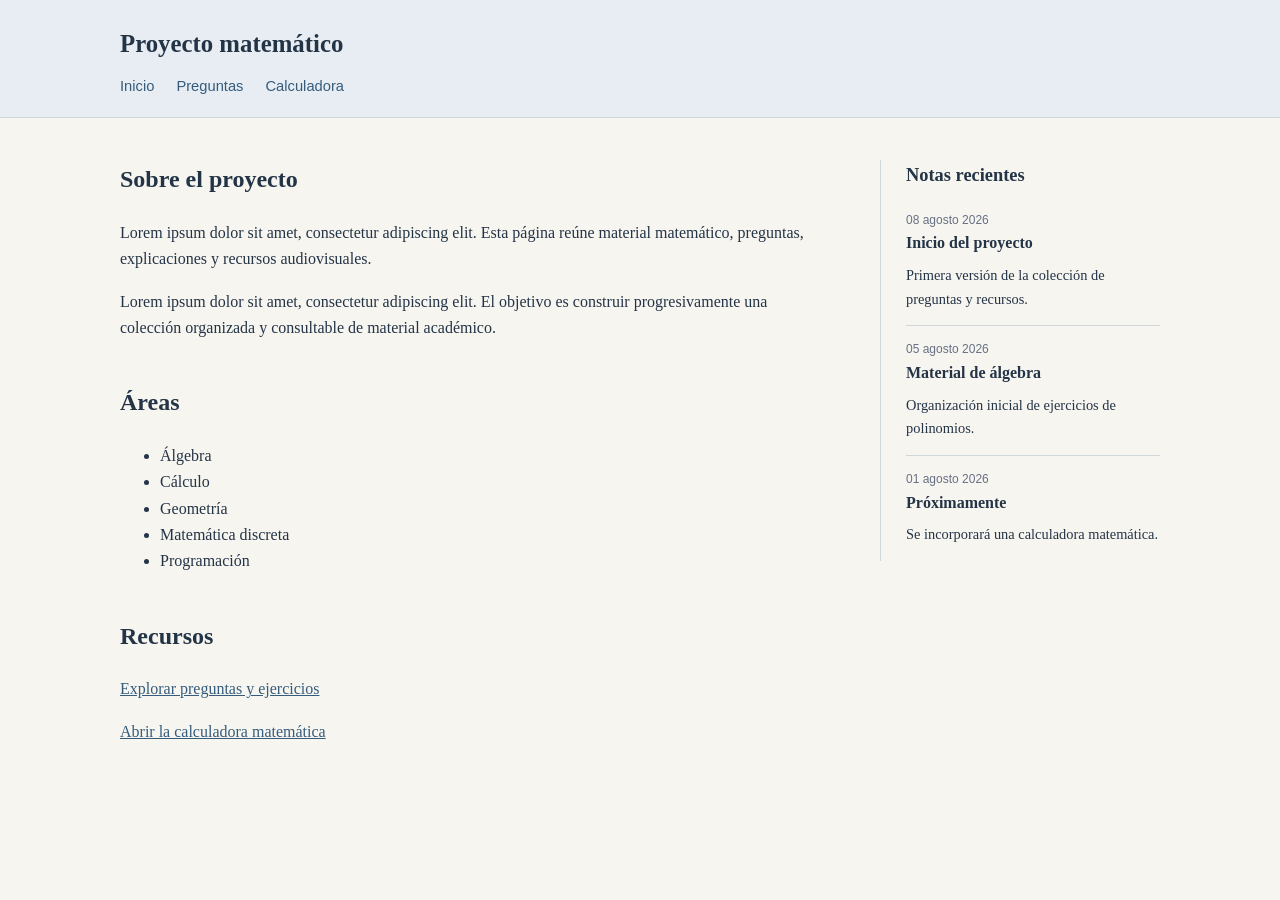
<file: index.html>
<!doctype html>
<html lang="es">
<head>
    <meta charset="utf-8">
    <meta name="viewport" content="width=device-width, initial-scale=1">
    <title>Proyecto matemático</title>
    <link rel="stylesheet" href="css/style.css">
</head>
<body>
<header class="site-header">
    <div class="container">
        <h1>Proyecto matemático</h1>
        <nav>
            <a href="index.html">Inicio</a>
            <a href="preguntas.html">Preguntas</a>
            <a href="calculadora.html">Calculadora</a>
        </nav>
    </div>
</header>

<main class="container">
    <div class="home-grid">
        <div class="home-main">
            <section>
                <h2>Sobre el proyecto</h2>
                <p>
                    Lorem ipsum dolor sit amet, consectetur adipiscing elit.
                    Esta página reúne material matemático, preguntas,
                    explicaciones y recursos audiovisuales.
                </p>
                <p>
                    Lorem ipsum dolor sit amet, consectetur adipiscing elit.
                    El objetivo es construir progresivamente una colección
                    organizada y consultable de material académico.
                </p>
            </section>

            <section>
                <h2>Áreas</h2>
                <ul>
                    <li>Álgebra</li>
                    <li>Cálculo</li>
                    <li>Geometría</li>
                    <li>Matemática discreta</li>
                    <li>Programación</li>
                </ul>
            </section>

            <section>
                <h2>Recursos</h2>
                <p><a href="preguntas.html">Explorar preguntas y ejercicios</a></p>
                <p><a href="calculadora.html">Abrir la calculadora matemática</a></p>
            </section>
        </div>

        <aside class="posts">
            <h2>Notas recientes</h2>

            <article class="post">
                <div class="post-date">08 agosto 2026</div>
                <h3>Inicio del proyecto</h3>
                <p>Primera versión de la colección de preguntas y recursos.</p>
            </article>

            <article class="post">
                <div class="post-date">05 agosto 2026</div>
                <h3>Material de álgebra</h3>
                <p>Organización inicial de ejercicios de polinomios.</p>
            </article>

            <article class="post">
                <div class="post-date">01 agosto 2026</div>
                <h3>Próximamente</h3>
                <p>Se incorporará una calculadora matemática.</p>
            </article>
        </aside>
    </div>
</main>
</body>
</html>
</file>
<file: css/style.css>
/* Estilo académico, minimalista y de bajo contraste */
:root {
    --ink: #243447;
    --muted: #667085;
    --paper: #f7f5ef;
    --surface: #fffdf8;
    --header: #e7edf2;
    --line: #cfd6dc;
    --accent: #355c7d;
    --accent-soft: #dce7ef;
    --tag: #eef1f2;
}

* { box-sizing: border-box; }

html {
    font-family: Georgia, "Times New Roman", serif;
    line-height: 1.65;
    color: var(--ink);
    background: var(--paper);
}

body { margin: 0; }

.container {
    width: min(1040px, calc(100% - 40px));
    margin: 0 auto;
}

.site-header {
    background: var(--header);
    border-bottom: 1px solid var(--line);
    padding: 24px 0 18px;
}

.site-header h1 {
    margin: 0 0 8px;
    font-size: 1.55rem;
    font-weight: 600;
}

nav a {
    margin-right: 18px;
    color: var(--accent);
    text-decoration: none;
    font-family: Arial, sans-serif;
    font-size: .92rem;
}

nav a:hover { text-decoration: underline; }

main { padding: 42px 0; }

h2, h3 { font-weight: 600; }
h2 { margin-top: 0; }
section { margin-bottom: 38px; }

a { color: var(--accent); }

.search, textarea, .editor-input {
    width: 100%;
    border: 1px solid var(--line);
    border-radius: 3px;
    padding: 9px 10px;
    font: inherit;
    color: var(--ink);
    background: var(--surface);
}

.search {
    margin: 8px 0 18px;
    font-family: Arial, sans-serif;
    font-size: .92rem;
}

.question {
    border-top: 1px solid var(--line);
    padding: 22px 0;
}

.question h3 { margin: 3px 0; }

.question-id {
    color: var(--muted);
    font-family: monospace;
    font-size: .82rem;
}

.tags { margin: 12px 0; }

.tag, .filter-tag {
    display: inline-block;
    border: 1px solid var(--line);
    border-radius: 3px;
    padding: 2px 7px;
    margin: 3px 4px 3px 0;
    font-family: Arial, sans-serif;
    font-size: .78rem;
    background: var(--tag);
}

.filter-tag {
    cursor: pointer;
    color: var(--ink);
}

.filter-tag.active {
    background: var(--accent-soft);
    border-color: #aebfcd;
    font-weight: bold;
}

.video {
    margin-top: 12px;
    font-family: Arial, sans-serif;
    font-size: .9rem;
}

.symbol-bar {
    display: flex;
    flex-wrap: wrap;
    gap: 5px;
    margin: 10px 0;
}

button {
    border: 1px solid var(--line);
    background: var(--surface);
    color: var(--ink);
    border-radius: 3px;
    padding: 7px 11px;
    cursor: pointer;
    font: inherit;
}

button:hover { background: var(--accent-soft); }

.result-section { margin-top: 36px; }

.result-box {
    border-top: 1px solid var(--line);
    padding-top: 18px;
}

/* Inicio: contenido + notas */
.home-grid {
    display: grid;
    grid-template-columns: minmax(0, 1fr) 280px;
    gap: 48px;
    align-items: start;
}

.home-main section { margin-bottom: 42px; }

.posts {
    border-left: 1px solid var(--line);
    padding-left: 25px;
}

.posts h2 {
    font-size: 1.15rem;
    margin-bottom: 20px;
}

.post {
    border-top: 1px solid var(--line);
    padding: 14px 0;
}

.post:first-of-type {
    border-top: 0;
    padding-top: 0;
}

.post h3 {
    margin: 0 0 3px;
    font-size: 1rem;
}

.post-date {
    color: var(--muted);
    font-family: Arial, sans-serif;
    font-size: .75rem;
}

.post p {
    margin: 7px 0 0;
    font-size: .9rem;
}

@media (max-width: 700px) {
    .container { width: min(100% - 24px, 1040px); }

    .home-grid {
        grid-template-columns: 1fr;
        gap: 35px;
    }

    .posts {
        border-left: 0;
        border-top: 1px solid var(--line);
        padding-left: 0;
        padding-top: 25px;
    }

    main { padding-top: 28px; }
}
</file>
